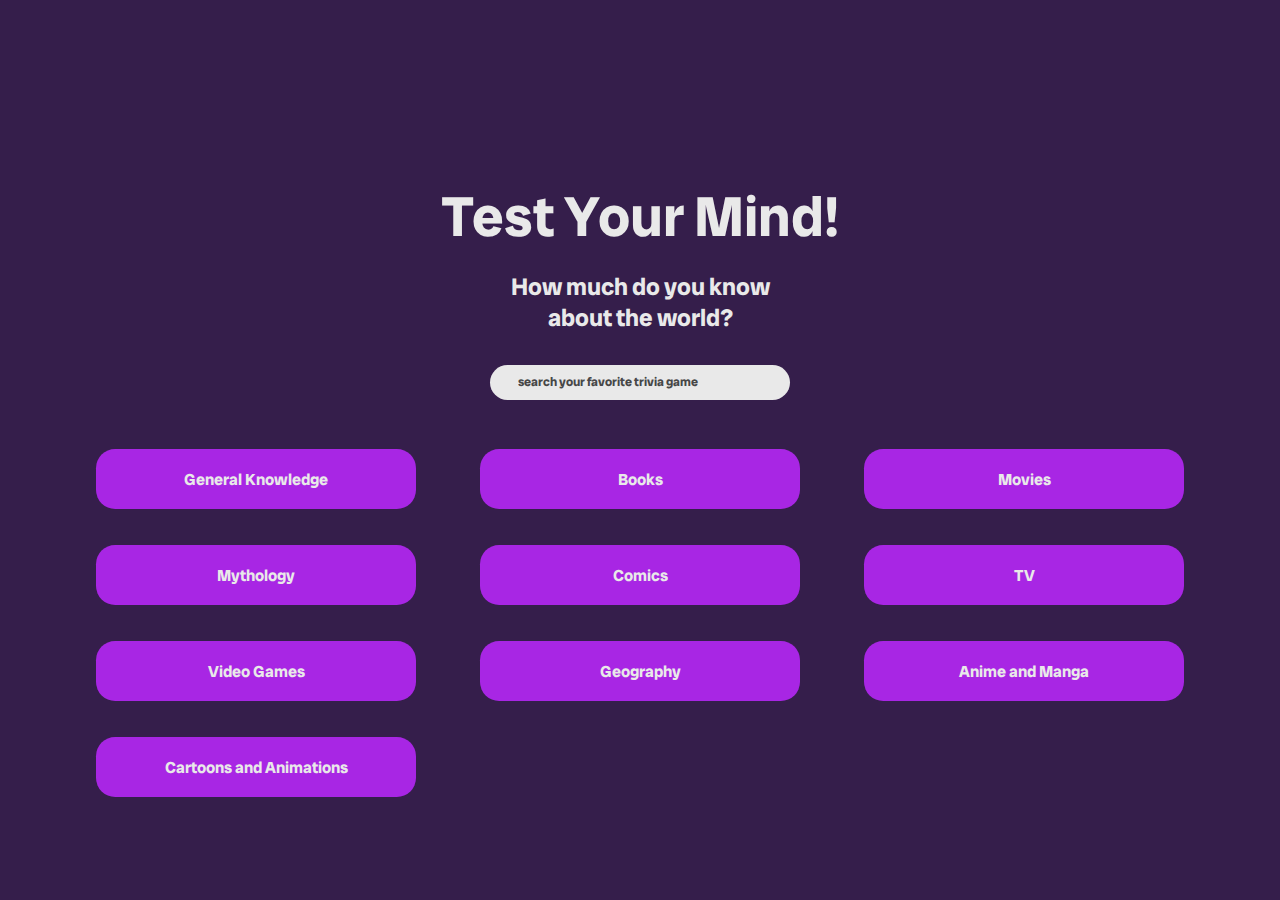
<file: index.html>
<!DOCTYPE html>
<html lang="en">
  <head>
    <meta charset="UTF-8" />
    <meta name="viewport" content="width=device-width, initial-scale=1.0" />
    <title>Test Your Mind!</title>
    <link rel="stylesheet" href="./styles.css" />
    <link rel="preconnect" href="https://fonts.googleapis.com" />
    <link rel="preconnect" href="https://fonts.gstatic.com" crossorigin />
    <link
      href="https://fonts.googleapis.com/css2?family=Radio+Canada+Big:ital,wght@0,400..700;1,400..700&display=swap"
      rel="stylesheet"
    />
  </head>
  <body>
    <header>
      <h1 id="main_title">Test Your Mind!</h1>
      <h3 id="main_sub">How much do you know about the world?</h3>
    </header>
    <section class="menu">
      <form class="search_bar">
        <input
          type="text"
          placeholder="search your favorite trivia game"
          name="game"
          id="search_bar"
        />
      </form>
      <div class="categories">
        <a href="quiz.html" class="trivia" data-id="9"
          ><p>General Knowledge</p></a
        >
        <a href="quiz.html" class="trivia" data-id="10"><p>Books</p></a>
        <a href="quiz.html" class="trivia" data-id="11"><p>Movies</p></a>
        <a href="quiz.html" class="trivia" data-id="20"><p>Mythology</p></a>
        <a href="quiz.html" class="trivia" data-id="29"><p>Comics</p></a>
        <a href="quiz.html" class="trivia" data-id="14"><p>TV</p></a>
        <a href="quiz.html" class="trivia" data-id="15"><p>Video Games</p></a>
        <a href="quiz.html" class="trivia" data-id="22"><p>Geography</p></a>
        <a href="quiz.html" class="trivia" data-id="31"
          ><p>Anime and Manga</p></a
        >
        <a href="quiz.html" class="trivia" data-id="32"
          ><p>Cartoons and Animations</p></a
        >
      </div>
    </section>

    <script type="module" src="./app.js"></script>
  </body>
</html>
</file>
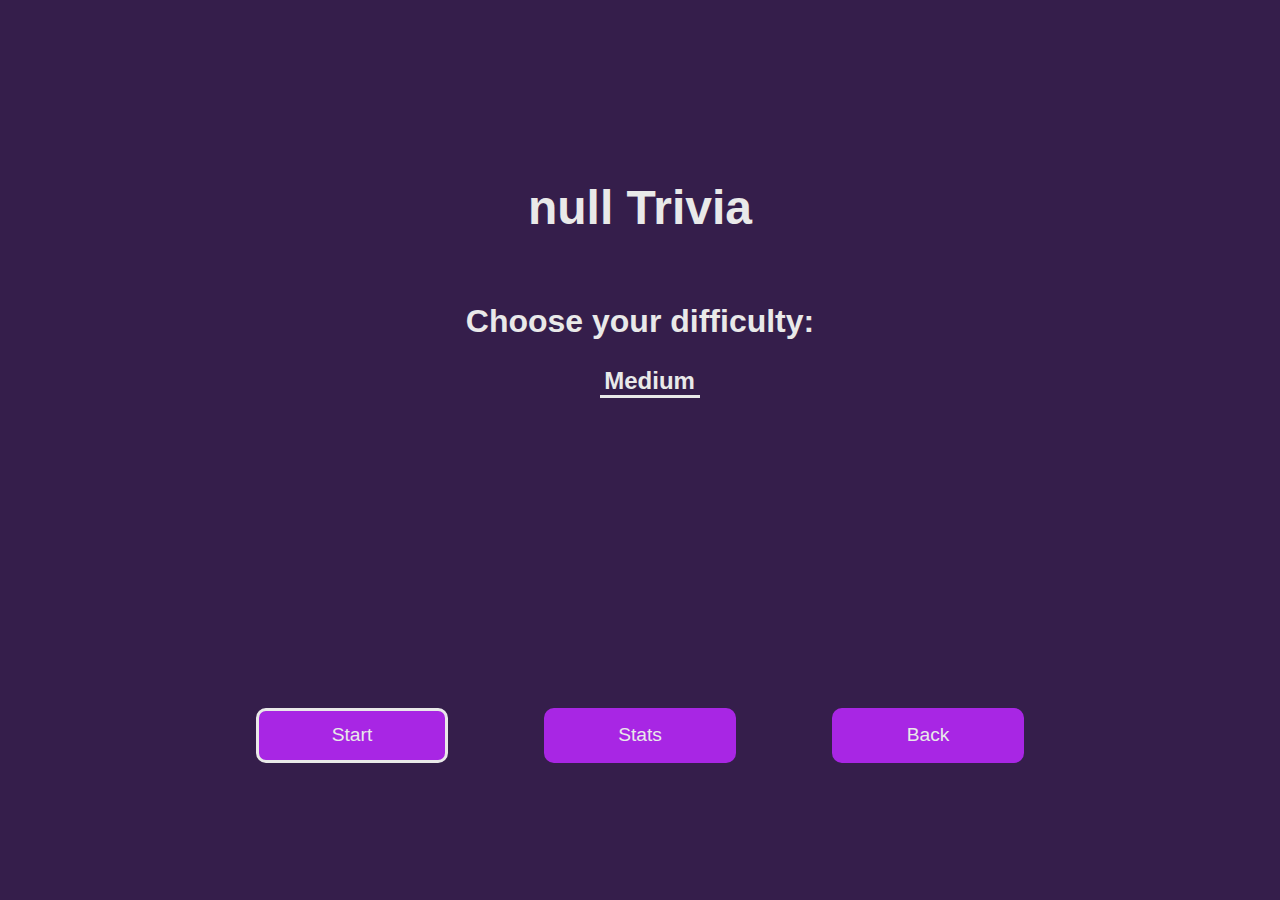
<file: quiz.html>
<!DOCTYPE html>
<html lang="en">
  <head>
    <meta charset="UTF-8" />
    <meta name="viewport" content="width=device-width, initial-scale=1.0" />
    <title>Test Your Mind!</title>
    <link rel="stylesheet" href="styles.css" />
  </head>
  <body>
    <header class="trivia_title">
      <h1 class="title"></h1>
    </header>
    <section class="game-menu">
      <div class="game-options">
        <div class="diff-container">
          <h3 class="diff-title">Choose your difficulty:</h3>
        </div>
        <div class="btn-container">
          <div class="btns">
            <div class="first-diff" data-id="medium">
              <p>Medium</p>
            </div>
            <div class="drop-down">
              <button class="diff-btn" data-id="easy">Easy</button>
              <button class="diff-btn" data-id="medium">Medium</button>
              <button class="diff-btn" data-id="hard">Hard</button>
            </div>
          </div>
        </div>
      </div>
      <div class="nav-menu">
        <a class="start_btn" href="game.html">Start</a>
        <a class="stats_btn" href="score.html"><p>Stats</p></a>
        <a class="back" href="index.html"><p>Back</p></a>
      </div>
    </section>
    <script type="module" src="trivia.js"></script>
  </body>
</html>
</file>
<file: styles.css>
/* Variables */
:root {
 --backCol: #351e4b;
 --textCol: #e9e9e9;
 --secondary: #a826e4;
}

/* Global Styling */
* {
 margin: 0;
 box-sizing: border-box;
 font-family: "Radio Canada Big", sans-serif;
}

/* Base Styling */
body {
 background-color: var(--backCol);
 color: var(--textCol);
 padding-bottom: 5vh;
}

/* Title Styling */
header {
 margin-top: 20vh;
 display: flex;
 flex-direction: column;
 align-items: center;
}

.title {
 text-align: center;
}

#main_title {
 font-size: 3rem;
 text-align: center;
}

#main_sub {
 margin-top: 2vh;
 width: 70vw;
 max-width: 300px;
 text-align: center;
}

/* Search Styling */
.search_bar {
 background-color: var(--textCol);
 margin-top: 3.5vh;
 display: flex;
 flex-direction: row;
 justify-content: flex-start;
 height: 35px;
 width: 55vw;
 max-height: 35px;
 max-width: 300px;
 border-radius: 5vw;
 padding: 0 3vw;
}

#search_bar {
 background: transparent;
 border-style: none;
 outline: none;
 height: 35px;
 width: 50vw;
 color: var(--backCol);
 font-weight: 700;
 font-size: 0.78rem;
}

#search_bar::placeholder {
 color: #474747;
 font-size: 0.78rem;
}

/* Menu Styling */
.menu {
 display: flex;
 flex-direction: column;
 align-items: center;
}

.errorPrompt {
 text-align: center;
 font-size: 0.9rem;
 font-weight: 400;
 min-width: 100px;
 width: 50vw;
 padding-top: 3vh;
}

.categories {
 margin-top: 1.5vh;
 display: flex;
 flex-direction: column;
 align-items: center;
}

.trivia {
 color: var(--textCol);
 text-decoration: none;
 background-color: var(--secondary);
 border-radius: 1.5vw;
 margin-top: 4vh;
 display: flex;
 flex-direction: column;
 align-items: center;
 justify-content: center;
 height: 75px;
 width: 70vw;
 max-width: 350px;
 font-weight: 700;
 transition: ease 0.2s;
}

.trivia:active {
  background-color: var(--textCol);
  color: var(--secondary);
}

.trivia:hover {
  background-color: var(--textCol);
  color: var(--secondary);
}

/* Trivia Page Styling */
/* Menu Styling */
.game-menu {
 display: flex;
 flex-direction: column;
 align-items: center;
 margin-top: 2.5vh;
}

/* Difficulty Options Styling */
.game-options {
 display: flex;
 flex-direction: column;
 margin-top: 5vh;
 position: absolute;
}

.btn-container {
 margin-left: 1.5vw;
 display: flex;
 flex-direction: row;
 justify-content: center;
}

.diff-container {
 display: flex;
 flex-direction: column;
 align-items: center;
}

.diff-title {
 font-size: 1.2rem;
 margin-bottom: 1vh;
 text-align: center;
} 

.diff-btn {
 color: var(--textCol);
 font-size: 1.2rem;
 font-weight: 700;
 text-align: center;
 border-style: none;
 width: 35vw;
 max-width: 200px;
 min-width: 95px;
 padding-top: 1vh;
 padding-bottom: 1vh;
 background: transparent;
 transition: ease 0.2s;
}

.diff-btn:hover {
  color: #7c18ff;
  background: default;
  background-color: var(--textCol);
  cursor: pointer;
}

.diff-btn:active {
  color: #7c18ff;
  background: default;
  background-color: var(--textCol);
}

.btns {
 display: flex;
 flex-direction: column;
 align-items: center;
}

.first-diff {
 margin-top: 2vh;
 border-bottom-style: solid;
 border-color: var(--textCol);
 display: flex;
 flex-direction: row;
 justify-content: center;
 font-size: 1.2rem;
 font-weight: 700;
 width: 25vw;
 max-width: 100px;
 min-width: 95px;
}

.first-diff p {
  text-align: center;
}

.drop-down {
 /* display: none; */
 display: flex;
 flex-direction: column;
 align-items: center;
 margin-bottom: 1.5vh;
 background-color: #7c18ff;
 border-radius: 2vw;
 border-style: none;
 width: 35vw;
 height: 0;
 overflow: hidden;
 max-width: 200px;
 transition: height 0.2s;
}

.first-diff:hover {
  cursor: pointer;
}

.show_drop_down {
  height: 12.9vh;
  min-height: 100px;
  transition: height 0.2s;
}

.nav-menu {
 display: flex;
 flex-direction: row;
 justify-content: space-between;
 align-items: center;
 width: 80vw;
 margin-top: 50vh;
}

.start_btn {
  width: 8vh;
  height: 5vh;
  min-width: 70px;
  min-height: 39px;
  background-color: var(--secondary);
  text-decoration: none;
  color: var(--textCol);
  font-size: 1.2rem;
  border-style: solid;
  border-radius: 1.1vh;
  border-color: var(--textCol);
  display: flex;
  flex-direction: column;
  align-items: center;
  justify-content: center;
  transition: ease 0.2s;
}

.stats_btn {
 width: 8vh;
 height: 5vh;
 min-width: 70px;
 min-height: 39px;
 background-color: var(--secondary);
 text-decoration: none;
 color: var(--textCol);
 font-size: 1.2rem;
 border-radius: 1.1vh;
 display: flex;
 flex-direction: column;
 align-items: center;
 justify-content: center;
 transition: ease 0.2s;
}

.back {
 width: 8vh;
 min-width: 70px;
 height: 5vh;
 min-height: 39px;
 background-color: var(--secondary);
 text-decoration: none;
 color: var(--textCol);
 font-size: 1.2rem;
 border-radius: 1.1vh;
 display: flex;
 flex-direction: column;
 align-items: center;
 justify-content: center;
 transition: ease 0.2s;
}

.start_btn:active, .stats_btn:active, .back:active  {
  background-color: var(--textCol);
  color: var(--secondary);
}

.start_btn:hover, .stats_btn:hover, .back:hover {
  background-color: var(--textCol);
  color: var(--secondary);
}

/* Proper Game Display */
.gameSection {
  display: flex;
  flex-direction: column;
  align-items: center;
}

.prepDisplay {
  display: flex;
  flex-direction: column;
  align-items: center;
  justify-content: center;
  margin-top: 35vh;
}

.prepDisplay h3 {
  font-size: 5rem;
  text-align: center;
}

.gameDisplay {
  margin-top: 30vh;
  padding: 0 3.2vw;
}

.gameDisplay h3 {
  text-align: center;
  font-size: 1.5rem;
}

.timer {
  width: 45vw;
  height: 1vh;
  background-color: white;
  margin-top: 2vh;
}

.choice {
  margin-top: 20vh;
  display: flex;
  flex-direction: column;
  align-items: center;
  width: 90vw;
  flex-wrap: wrap;
}

.wrongAnswerBtn, .rightAnswerBtn {
  margin-right: 2vw;
  margin-top: 1vh;
  width: 85vw;
  min-width: 150px;
  max-width: 500px;
  /* height: 5vh; */
  min-height: 50px;
  background-color: var(--secondary);
  text-decoration: none;
  color: var(--textCol);
  font-size: 1.2rem;
  border-radius: 1.1vh;
  border-style: solid;
  border-color: var(--textCol);
  font-size: 1rem;
  font-weight: 700;
  padding-top: 1vh;
  padding-bottom: 1vh;
  padding-left: 4vw;
  padding-right: 4vw;
}

.wrongAnswerBtn:active,
.rightAnswerBtn:active {
  background-color: var(--textCol);
  color: var(--secondary);
}

.rightAnswerBtn:hover, .wrongAnswerBtn:hover {
  background-color: var(--textCol);
  color: var(--secondary);
  cursor: pointer;
}

.displayCorrect {
  margin-top: 30vh;
  font-size: 2rem;
}

.additionalInfo {
  text-align: center;
  margin-top: 3vh;
  font-size: 1.5rem;
  font-weight: 700;
  width: 80vw;
}

/* Ending Screen Styles */
.endingTitle {
  font-size: 2rem;
  margin-top: 30vh;
}

.endScreenContainer {
  display: flex;
  flex-direction: row;
  justify-content: center;
  margin-top: 30vh;
}

.endScreenPlayBtn {
  width: 30vw;
  height: 5vh;
  min-width: 120px;
  min-height: 39px;
  background-color: var(--secondary);
  text-decoration: none;
  color: var(--textCol);
  font-size: 1.2rem;
  border-style: solid;
  border-radius: 1.1vh;
  border-color: var(--textCol);
  display: flex;
  flex-direction: column;
  align-items: center;
  justify-content: center;
  margin-right: 5vw;
}

.endScreenMenuBtn {
  width: 8vh;
  min-width: 70px;
  height: 5vh;
  min-height: 39px;
  background-color: var(--secondary);
  text-decoration: none;
  color: var(--textCol);
  font-size: 1.2rem;
  border-radius: 1.1vh;
  display: flex;
  flex-direction: column;
  align-items: center;
  justify-content: center;
}

.endScreenPlayBtn:active, .endScreenMenuBtn:active {
  background-color: var(--textCol);
  color: var(--secondary);
}

.endScreenPlayBtn:hover, .endScreenMenuBtn:hover {
  background-color: var(--textCol);
  color: var(--secondary);
}

/* Display Score Styling */
.highscoreTitle {
  text-align: center;
}

.scoreSection {
  margin-top: 8vh;
  display: flex;
  flex-direction: column;
  align-items: center;
}

.score {
  text-align: center;
  font-size: 1.5rem;
  margin-top: 1vh;
}

.scoreBack {
  margin-top: 30vh;
}

/* Loading Screen */
@keyframes spinner {
  to {
    transform: rotate(360deg);
  }
}

.loading {
  width: 6rem;
  height: 6rem;
  border: 5px solid grey;
  border-radius: 50%;
  border-top-color: white;
  animation: spinner 0.6s linear infinite;
}

.loading {
  margin: 0 auto;
  margin-top: 35vh;
}

@media (min-width: 768px) and (max-width: 1024px) and (orientation: landscape) {
  /* Header Styling */
  #main_title {
    font-size: 3.5rem;
    text-align: center;
  }

  #main_sub {
    margin-top: 2vh;
    width: 70vw;
    max-width: 300px;
    text-align: center;
    font-size: 1.5rem;
  }
  
  /* Menu Styling */
  .categories {
    margin-top: 1.5vh;
    display: grid;
    grid-template-columns: 30vw 30vw;
    place-items: center;
    align-items: center;
  }

  .trivia {
    color: var(--textCol);
    text-decoration: none;
    background-color: var(--secondary);
    border-radius: 1.5vw;
    display: flex;
    flex-direction: column;
    align-items: center;
    justify-content: center;
    height: 60px;
    width: 25vw;
    font-weight: 700;
    row-gap: 5vw;
  }

  /* Search Styling */
  .search_bar {
    margin-top: 3.5vh;
    height: 70px;
    padding: 0 2vw;
    align-items: center;
  }

  #search_bar {
    height: 70px;
    width: 50vw;
  }

  /* Trivia Styling */
  .title {
    font-size: 3rem;
  }

  .diff-title {
    font-size: 2rem;
  }

  .first-diff p {
    font-size: 1.5rem
  }

  .nav-menu {
    margin-top: 50vh;
    justify-content: space-between;
    align-items: center;
    width: 60vw;
  }

  .start_btn, .stats_btn, .back {
    width: 15vw;
    height: 50px;
  }

  /* Proper Game Display */
  .gameDisplay h3 {
    font-size: 2rem;
    width: 90vw;
  }

  .choice {
    display: grid;
    grid-template-columns: 1fr 1fr;
    place-items: center;
    row-gap: 3vh;
    column-gap: 3vw;
  }

  .wrongAnswerBtn, .rightAnswerBtn {
    min-width: 100%;
    min-height: 100%;
    width: 100%;
    height: 100%;
  }

  .displayCorrect, .displayIncorrect {
    font-size: 3rem;
  }

  /* Ending Screen Styles */
  .endingTitle {
    font-size: 3rem;
    margin-top: 30vh;
  }

  .endScreenPlayBtn, .endScreenMenuBtn {
    height: 50px;
    font-weight: 700;
  }

  /* Display Score Styling */
  .highscoreTitle {
    text-align: center;
    font-size: 3rem;
  }

  .score {
    font-size: 2rem;
  }
}

@media (min-width: 600px) {
  /* Trivia Styling */
  .title {
    font-size: 3rem;
  }

  .diff-title {
    font-size: 2rem;
  }

  .first-diff p {
    font-size: 1.5rem
  }

  .nav-menu {
    margin-top: 50vh;
    justify-content: space-between;
    align-items: center;
    width: 60vw;
  }

  .start_btn,
  .stats_btn,
  .back {
    width: 15vw;
    height: 50px;
  }

  /* Proper Game Display */
  .gameDisplay h3 {
    font-size: 2rem;
    width: 90vw;
  }

  .choice {
    display: grid;
    grid-template-columns: 1fr 1fr;
    place-items: center;
    width: 50vw;
    row-gap: 3vh;
    column-gap: 3vw;
  }

  .wrongAnswerBtn,
  .rightAnswerBtn {
    min-width: 100%;
    min-height: 100%;
    width: 100%;
    height: 100%;
  }

  .displayCorrect,
  .displayIncorrect {
    font-size: 3rem;
  }

  /* Ending Screen Styles */
  .endingTitle {
    font-size: 3rem;
    margin-top: 30vh;
  }

  .endScreenPlayBtn,
  .endScreenMenuBtn {
    height: 50px;
    font-weight: 700;
  }

  /* Display Score Styling */
  .highscoreTitle {
    text-align: center;
    font-size: 3rem;
  }

  .score {
    font-size: 2rem;
  }
}

@media (min-width: 1025px) and (max-width: 1280px) {
  /* Header Styling */
  #main_title {
    font-size: 3.5rem;
    text-align: center;
  }

  #main_sub {
    margin-top: 2vh;
    width: 70vw;
    max-width: 300px;
    text-align: center;
    font-size: 1.5rem;
  }

  /* Menu Styling */
  .categories {
    margin-top: 1.5vh;
    display: grid;
    grid-template-columns: 30vw 30vw 30vw;
    place-items: center;
    align-items: center;
  }

  .trivia {
    color: var(--textCol);
    text-decoration: none;
    background-color: var(--secondary);
    border-radius: 1.5vw;
    display: flex;
    flex-direction: column;
    align-items: center;
    justify-content: center;
    height: 60px;
    width: 25vw;
    font-weight: 700;
    row-gap: 5vw;
  }

  /* Search Styling */
  .search_bar {
    margin-top: 3.5vh;
    height: 70px;
    padding: 0 2vw;
    align-items: center;
  }

  #search_bar {
    height: 70px;
    width: 50vw;
  }

  /* Trivia Styling */
  .title {
    font-size: 3rem;
  }

  .diff-title {
    font-size: 2rem;
  }

  .first-diff p {
    font-size: 1.5rem
  }

  .nav-menu {
    margin-top: 50vh;
    justify-content: space-between;
    align-items: center;
    width: 60vw;
  }

  .start_btn,
  .stats_btn,
  .back {
    width: 15vw;
    height: 55px;
  }

  /* Proper Game Display */
  .gameDisplay h3 {
    font-size: 2rem;
    width: 90vw;
  }

  .choice {
    display: grid;
    grid-template-columns: 1fr 1fr;
    place-items: center;
    row-gap: 3vh;
    column-gap: 3vw;
  }

  .wrongAnswerBtn,
  .rightAnswerBtn {
    min-width: 100%;
    min-height: 100%;
    width: 100%;
    height: 60px;
  }

  .displayCorrect,
  .displayIncorrect {
    font-size: 3rem;
  }

  /* Ending Screen Styles */
  .endingTitle {
    font-size: 3rem;
    margin-top: 30vh;
  }

  .endScreenPlayBtn {
    height: 70px;
    font-weight: 700;
  }

  .endScreenMenuBtn {
    height: 70px;
    font-weight: 700;
    width: 10vw;
  }

  /* Display Score Styling */
  .highscoreTitle {
    text-align: center;
    font-size: 3rem;
  }

  .score {
    font-size: 2rem;
  }
}

@media (min-width: 1281px) {
      /* Header Styling */
      #main_title {
        font-size: 4.5rem;
        text-align: center;
      }
  
      #main_sub {
        margin-top: 3vh;
        width: 70vw;
        max-width: 300px;
        text-align: center;
        font-size: 1.5rem;
      }
  
      /* Menu Styling */
      .categories {
        margin-top: 1.5vh;
        display: grid;
        grid-template-columns: 28vw 28vw 28vw;
        place-items: center;
        align-items: center;
      }
  
      .trivia {
        color: var(--textCol);
        text-decoration: none;
        background-color: var(--secondary);
        border-radius: 0.7vw;
        display: flex;
        flex-direction: column;
        align-items: center;
        justify-content: center;
        height: 80px;
        width: 25vw;
        font-weight: 700;
        row-gap: 5vw;
      }
  
      /* Search Styling */
      .search_bar {
        margin-top: 3.5vh;
        min-height: 30px;
        padding: 0 2vw;
        align-items: center;
        min-width: 30vw;
      }
  
      #search_bar {
        min-height: 30px;
      }
  
      /* Trivia Styling */
      .title {
        font-size: 5rem;
      }
  
      .diff-title {
        font-size: 2rem;
      }
  
      .first-diff p {
        font-size: 1.5rem
      }
  
      .nav-menu {
        margin-top: 50vh;
        justify-content: space-between;
        align-items: center;
        width: 60vw;
      }
  
      .start_btn,
      .stats_btn,
      .back {
        width: 15vw;
        height: 70px;
        font-size: 1.3rem;
      }
  
      /* Proper Game Display */
      .gameDisplay h3 {
        font-size: 2rem;
        width: 90vw;
      }
  
      .choice {
        display: grid;
        grid-template-columns: 1fr 1fr;
        place-items: center;
        row-gap: 3vh;
        column-gap: 3vw;
      }
  
      .wrongAnswerBtn,
      .rightAnswerBtn {
        min-width: 100%;
        min-height: 100%;
        width: 100%;
        height: 60px;
      }
  
      .displayCorrect,
      .displayIncorrect {
        font-size: 3rem;
      }
  
      /* Ending Screen Styles */
      .endingTitle {
        font-size: 3rem;
        margin-top: 30vh;
      }
  
      .endScreenPlayBtn {
        height: 70px;
        font-weight: 700;
      }
  
      .endScreenMenuBtn {
        height: 70px;
        font-weight: 700;
        width: 10vw;
      }
  
      /* Display Score Styling */
      .highscoreTitle {
        text-align: center;
        font-size: 5rem;
      }
  
      .score {
        font-size: 2rem;
      }
}
</file>
